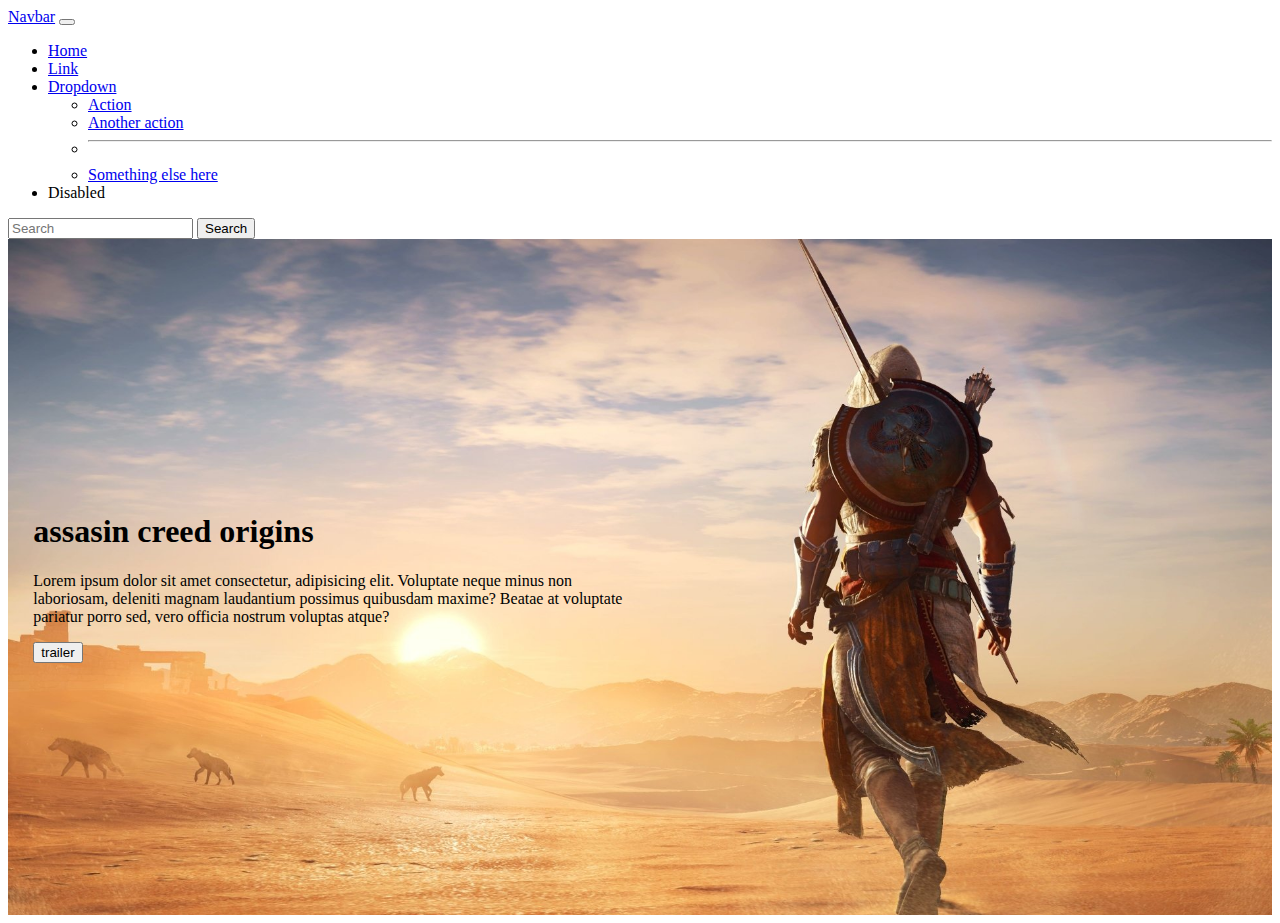
<file: index.html>
<!DOCTYPE html>
<html lang="en">
<head>
    <meta charset="UTF-8">
    <meta http-equiv="X-UA-Compatible" content="IE=edge">
    <meta name="viewport" content="width=device-width, initial-scale=1.0">
    <title>Document</title>
    <link href="https://cdn.jsdelivr.net/npm/bootstrap@5.1.3/dist/css/bootstrap.min.css" rel="stylesheet" integrity="sha384-1BmE4kWBq78iYhFldvKuhfTAU6auU8tT94WrHftjDbrCEXSU1oBoqyl2QvZ6jIW3" crossorigin="anonymous">
    <link rel="stylesheet" href="estilos.css">
</head>
<body>
    <header>
        <nav class="navbar navbar-expand-lg navbar-dark bg-dark menu fixed-top">
            <div class="container-fluid">
              <a class="navbar-brand" href="#">Navbar</a>
              <button class="navbar-toggler" type="button" data-bs-toggle="collapse" data-bs-target="#navbarSupportedContent" aria-controls="navbarSupportedContent" aria-expanded="false" aria-label="Toggle navigation">
                <span class="navbar-toggler-icon"></span>
              </button>
              <div class="collapse navbar-collapse" id="navbarSupportedContent">
                <ul class="navbar-nav me-auto mb-2 mb-lg-0">
                  <li class="nav-item">
                    <a class="nav-link active" aria-current="page" href="#">Home</a>
                  </li>
                  <li class="nav-item">
                    <a class="nav-link" href="#">Link</a>
                  </li>
                  <li class="nav-item dropdown">
                    <a class="nav-link dropdown-toggle" href="#" id="navbarDropdown" role="button" data-bs-toggle="dropdown" aria-expanded="false">
                      Dropdown
                    </a>
                    <ul class="dropdown-menu" aria-labelledby="navbarDropdown">
                      <li><a class="dropdown-item" href="#">Action</a></li>
                      <li><a class="dropdown-item" href="#">Another action</a></li>
                      <li><hr class="dropdown-divider"></li>
                      <li><a class="dropdown-item" href="#">Something else here</a></li>
                    </ul>
                  </li>
                  <li class="nav-item">
                    <a class="nav-link disabled">Disabled</a>
                  </li>
                </ul>
                <form class="d-flex">
                  <input class="form-control me-2" type="search" placeholder="Search" aria-label="Search">
                  <button class="btn btn-outline-success" type="submit">Search</button>
                </form>
              </div>
            </div>
          </nav>
    </header>
    <main>
        <div class="fondo">
            <h1>
                assasin creed origins
            </h1>
            <p>
               Lorem ipsum dolor sit amet consectetur, adipisicing elit. Voluptate neque minus non laboriosam, deleniti magnam laudantium possimus quibusdam maxime? Beatae at voluptate pariatur porro sed, vero officia nostrum voluptas atque?
            </p>
            <button class="btn btn-warning">
                trailer 
            </button>
        </div>
    </main>
    <footer>

    </footer>
    <script src="https://cdn.jsdelivr.net/npm/bootstrap@5.1.3/dist/js/bootstrap.bundle.min.js" integrity="sha384-ka7Sk0Gln4gmtz2MlQnikT1wXgYsOg+OMhuP+IlRH9sENBO0LRn5q+8nbTov4+1p" crossorigin="anonymous"></script>
</body>
</html>
</file>
<file: estilos.css>
.menu{
    background-color: transparent;
}
.fondo{
    background-image: url("img/2.jpg");
    background-size: cover;
    background-position: top center;
    padding: 20% 50% 20% 2%;
}
</file>
